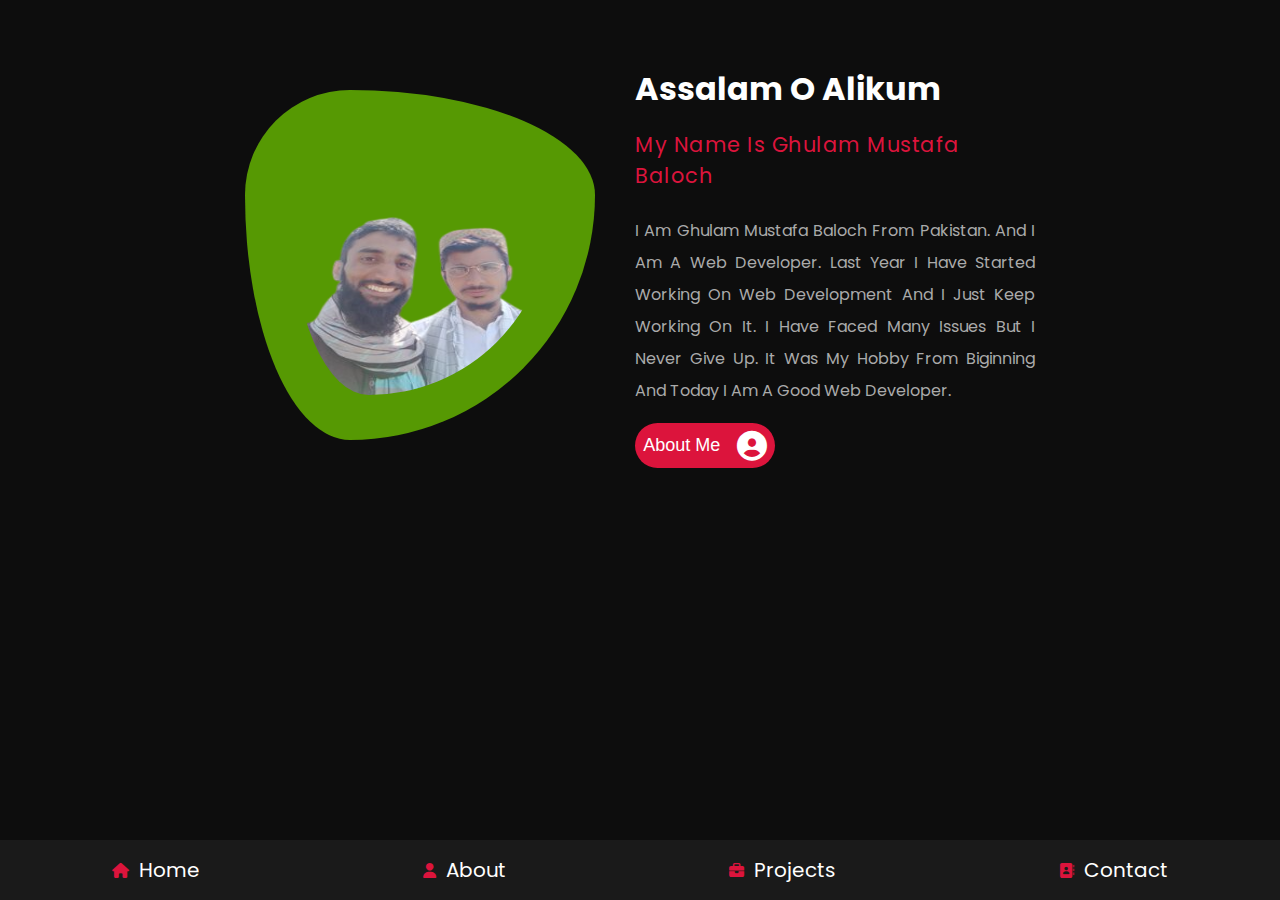
<file: index.html>
<!DOCTYPE html>
<html lang="en">
<head>
    <meta charset="UTF-8">
    <meta http-equiv="X-UA-Compatible" content="IE=edge">
    <meta name="viewport" content="width=device-width, initial-scale=1.0">
    <title>My Personel Portfolio</title>
    <link rel="stylesheet" href="style.css">
    <link rel="stylesheet" href="https://cdnjs.cloudflare.com/ajax/libs/font-awesome/6.4.0/css/all.min.css">
    <link rel="stylesheet" href="responsive.css">
</head>
<body>
    <nav class="nav_links">
        <li><a href="index.html"><i class="fas fa-home"></i> <span>Home</span></a></li>
        <li><a href="About.html"><i class="fa-solid fa-user"></i> <span>About</span></a></li>
        <li><a href="service.html"><i class="fas fa-briefcase"></i> <span>Projects</span></a></li>
        <li><a href=""><i class="fas fa-address-book"></i> <span>Contact</span></a></li>
    </nav>
    <div include-html = "footer.html" id="footer_file"></div>
    <section class="hero_section">
        <div class="hero_section_img">
            <img src="GMBaloch_and_Usama_Noon.png" alt="">
        </div>
        <div class="hero_section_content">
            <h1>Assalam O Alikum</h1>
            <h3>My Name is Ghulam Mustafa Baloch</h3>
            <p>
                I am Ghulam Mustafa Baloch From Pakistan. And I am a Web developer. Last year I have Started working on Web development And I just keep working on it. I have faced many issues but I never give up. It was my hobby from biginning and today I am a Good web developer.
            </p>
            <a href=""><button>about me <i class="fa-solid fa-circle-user"></i></button></a>
        </div>
    </section>
    <!-- <script src="jquery-3.6.0.min.js"></script>
    <script src="include-html.min.js"></script> -->
</body>
</html>
</file>
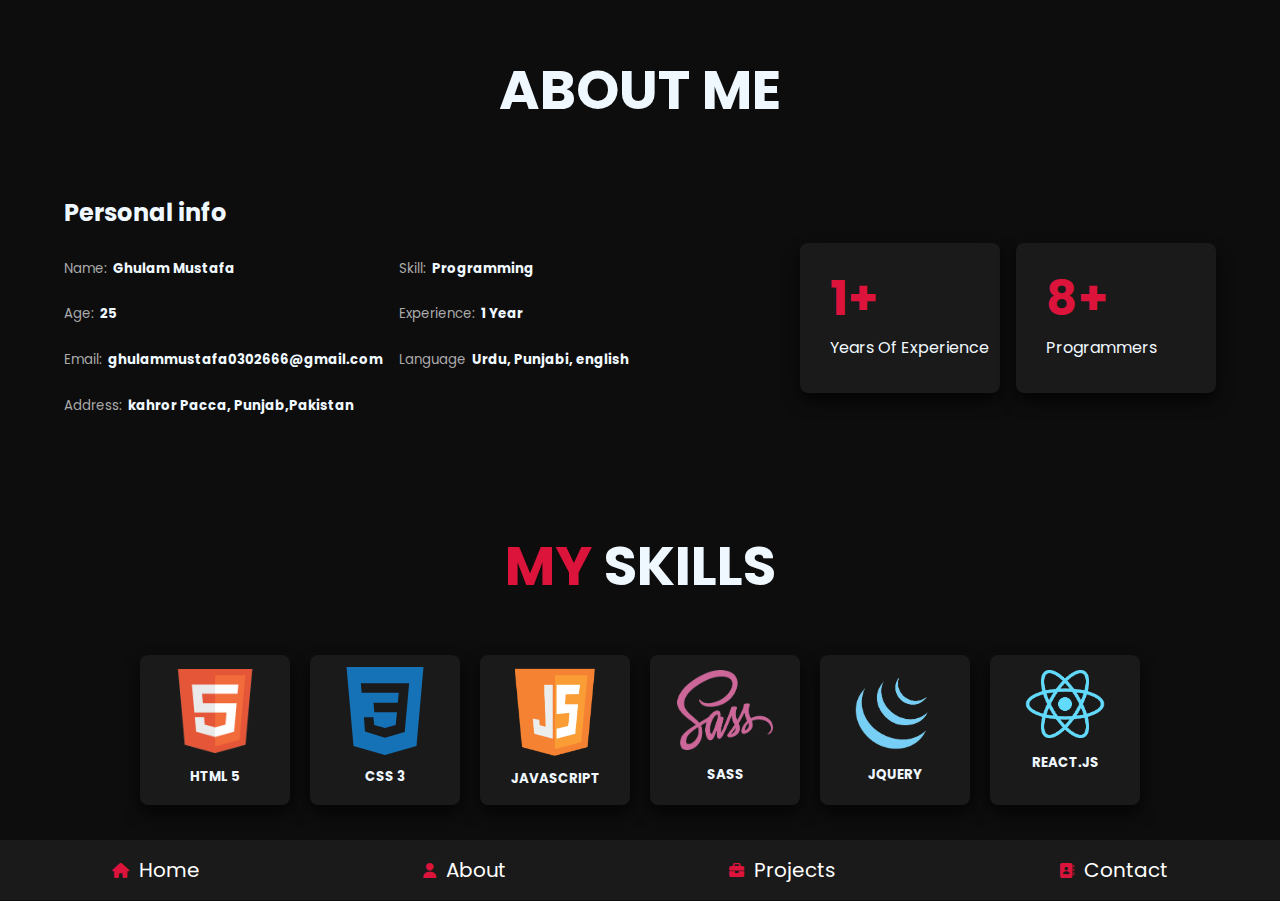
<file: About.html>
<!DOCTYPE html>
<html lang="en">
<head>
    <meta charset="UTF-8"> 
    <meta http-equiv="X-UA-Compatible" content="IE=edge">
    <meta name="viewport" content="width=device-width, initial-scale=1.0">
    <link rel="stylesheet" href="About.css">
    <link rel="stylesheet" href="responsive.css">
    <link rel="stylesheet" href="https://cdnjs.cloudflare.com/ajax/libs/font-awesome/6.4.0/css/all.min.css">
    <title>About Me</title>
</head>
<body>
    <nav class="nav_links">
        <li><a href="index.html"><i class="fas fa-home"></i> <span>Home</span></a></li>
        <li><a href="About.html"><i class="fa-solid fa-user"></i> <span>About</span></a></li>
        <li><a href="service.html"><i class="fas fa-briefcase"></i> <span>Projects</span></a></li>
        <li><a href=""><i class="fas fa-address-book"></i> <span>Contact</span></a></li>
    </nav>
    <section class="about_me_container">
        <h1>About Me </h1>
        <div class="informition">
            <div class="persnal_info">
                <h2>Personal info</h2>
                <div class="name_age_and_email_box_container">
                    <div class="box">
                        <h5><span>Name:</span>Ghulam Mustafa</h5>
                        <h5><span>Age:</span>25</h5>
                        <h5 style="text-transform: lowercase;"><span>Email:</span>ghulammustafa0302666@gmail.com</h5>
                        <h5><span>Address:</span>kahror Pacca, Punjab,Pakistan</h5>
                    </div>
                    <div class="box">
                        <h5><span>Skill:</span>Programming </h5>
                        <h5><span>experience:</span> 1 Year </h5>
                        <h5><span>language</span> Urdu, Punjabi, english </h5>
                    </div>
                </div>
            </div>
            <div class="experience_info">
                <div class="experience">
                    <h4>1+</h4>
                    <p>years of experience</p>
                </div>
                <div class="experience">
                    <h4>8+</h4>
                    <p>Programmers</p>
                </div>
            </div>
        </div>
    </section>
    <section class="my_skills">
        <h1><span>my</span> skills </h1>
        <div class="skills_container_box">
            <div class="skill_box">
                <img src="5352-html5_102567.png" alt="">
                <h5>HTML 5</h5>
            </div>
            <div class="skill_box">
                <img style="width: 5.5rem;" src="preview.svg" alt="">
                <h5>CSS 3</h5>
            </div>
            <div class="skill_box">
                <img style="width: 5rem;height: 5.5rem;margin: 13px 0;" src="icon-3.png" alt="">
                <h5>javascript</h5>
            </div>
            <div class="skill_box">
                <img style="width: 6rem;height: 5rem;margin: 15px 0;" src="Untitled-removebg-preview.png" alt="">
                <h5>sass</h5>
            </div>
            <div class="skill_box">
                <img style="height: 5rem; margin: 15px 0;" src="download-removebg-preview (1).png" alt="">
                <h5>jquery</h5>
            </div>
            <div class="skill_box">
                <img src="download__1_-removebg-preview.png" style="width: 5rem;height: 4.2rem;margin: 15px 0;" alt="">
                <h5>react.js</h5>
            </div>
        </div>
    </section>
    
    <div include-html = "footer.html" id="footer_file"></div>
    <!-- <script src="jquery-3.6.0.min.js"></script>
    <script src="include-html.min.js"></script> -->
</body>
</html>
</file>
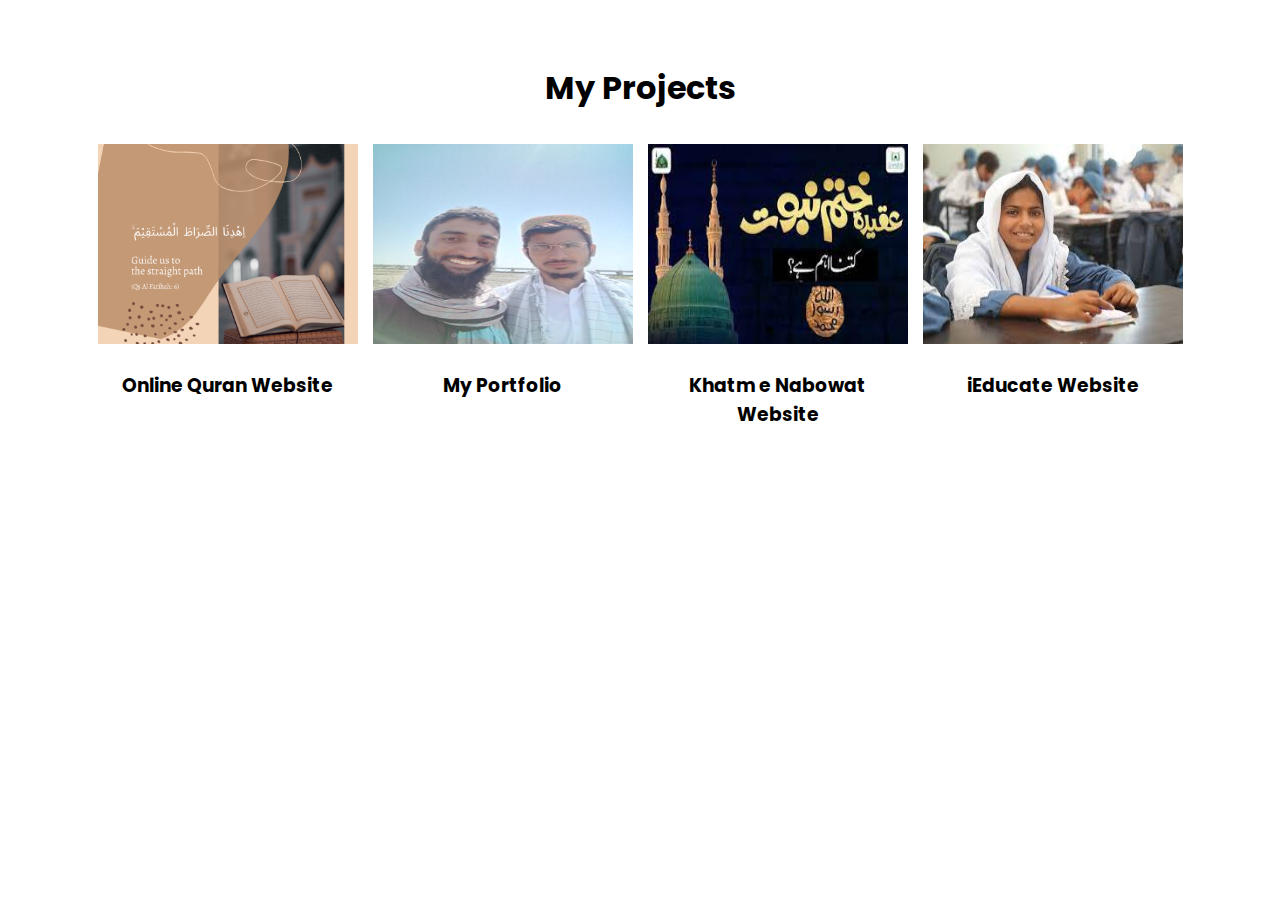
<file: service.html>
<!DOCTYPE html>
<html lang="en">
<head>
    <meta charset="UTF-8">
    <meta http-equiv="X-UA-Compatible" content="IE=edge">
    <meta name="viewport" content="width=device-width, initial-scale=1.0">
    <title>Document</title>
    <link rel="stylesheet" href="service.css">
</head>
<body>
    <section class="my_project">
        <h1>My Projects</h1>
        <div class="project_container">
            <a href="https://ghulammustafabloch.github.io/newApp/">
                <div class="project_contaier_box">
                    <img src="50.png" alt="">
                    <h3>Online Quran Website</h3>
                </div>
            </a>
            <a href="https://stirring-brioche-7e58b6.netlify.app/">
                <div class="project_contaier_box">
                    <img src="1000068255.jpg" alt="">
                    <h3>My Portfolio</h3>
                </div>
            </a>
            <a href="https://ghulammustafabloch.github.io/website/">
                <div class="project_contaier_box">
                    <img src="khatm_e_nabowat.jpeg" alt="">
                    <h3>Khatm e Nabowat Website</h3>
                </div>
            </a>
            <a href="https://ghulammustafabloch.github.io/iEducate/">
                <div class="project_contaier_box">
                    <img src="images4.jpeg" alt="">
                    <h3>iEducate Website</h3>
                </div>
            </a>
        </div>
    </section>
</body>
</html>
</file>
<file: style.css>
@import url("https://fonts.googleapis.com/css2?family=Poppins:ital,wght@0,100;0,200;0,300;0,400;0,500;0,600;0,700;0,800;0,900;1,100;1,200;1,300;1,400;1,500;1,700;1,800;1,900&family=Roboto:wght@100;300;400;500;700;900&display=swap");
* {
    margin: 0;
    padding: 0;
    box-sizing: border-box;
    text-decoration: none;
    outline: none;
    border: none;
    text-transform: capitalize;
}
body {
    background-color: #0d0d0d;
}
.hero_section {
    margin: 0;
    display: flex;
    justify-content: center;
    align-items: center;
    gap: 40px;
    height: 530px;
}
.hero_section_content {
    width: 400px;
    height: 400px;
}
.hero_section_img {
}
.hero_section_img {
    background-color: rgba(114, 207, 0, 0.725);
    width: 350px;
    height: 350px;
    display: flex;
    justify-content: center;
    align-items: center;
    border-radius: 30% 70% 70% 30% / 30% 30% 70% 70%;
}
.hero_section_img img {
    height: 259px;
    width: 259px;
    border-radius: 30% 70% 70% 30% / 30% 30% 70% 70%;
}
.hero_section_content {
    color: aliceblue;
    font-family: "Poppins", sans-serif;
}
.hero_section_content h1 {
    color: #fff;
    font-size: 2rem;
    padding-bottom: 0.5rem;
}
.hero_section_content h3 {
    font-size: 1.3rem;
    letter-spacing: 0.5px;
    font-weight: normal;
    color: crimson;
    padding: 0.5rem 0;
}
.hero_section_content p {
    color: #aaa;
    padding: 1rem 0;
    line-height: 2;
    text-align: justify;
}
.hero_section_content a button {
    width: 140px;
    height: 45px;
    background-color: crimson;
    display: flex;
    justify-content: space-around;
    align-items: center;
    /* padding: 0 10px; */
    border-radius: 30px;
    cursor: pointer;
    color: #fff;
    font-size: 18px;
}
.hero_section_content a button i {
    font-size: 30px;
}
.hero_section_content a button:hover {
    width: 155px;
    transition: all 0.3s ease-in;
}
.nav_links {
    height: 60px;
    background: #1a1a1a;
    position: fixed;
    bottom: 0;
    left: 0;
    right: 0;
    z-index: 1000;
    display: flex;
    justify-content: space-around;
    align-items: center;
}
.nav_links li {
    list-style: none;
}
.nav_links li a {
    text-decoration: none;
    color: #fff;
    display: flex;
    align-items: center;
    gap: 10px;
    font-family: "Poppins", sans-serif;
    font-size: 20px;
}
.nav_links li a i {
    color: crimson;
    font-size: 15px;
}
</file>
<file: responsive.css>
@media screen and (max-width:740px) {
    .hero_section{
        flex-direction: column;
        height: 900px;
    }
    .nav_links li a span{
        display: none;
    }
    .nav_links li a i{
        font-size: 25px;
    }
    .hero_section_img{
        margin-top: 30px;
    }
    .hero_section_content{
        padding:0 30px;
        height: 510px;

    }
    .hero_section_content h1{
        text-align: center;
    }
    .hero_section_content h3{
        /* padding: 0 0 0 10px; */
text-align: center;
    }
    .hero_section_content p{
        /* padding: 0 25px; */
    }
}
@media screen and (max-width:380px) {
    .hero_section_img, .hero_section_content{
        width: 300px;
        height: 300px;
    }
    .hero_section_img img{
        width: 259px;
        height: 259px;
    }
    .hero_section{
        height: 740px;
        margin:50px 0;
        justify-content: start;
    }
    .hero_section_content{
        margin: 0;
        align-items: start;
    }
    .hero_section_content h1{
        font-size: 1.5rem;
    }
    .hero_section_content h3{
        font-size: 1rem;
    }
    .hero_section_content p{
        font-size: 12px;
    }
}
</file>
<file: About.css>
@import url("https://fonts.googleapis.com/css2?family=Poppins:ital,wght@0,100;0,200;0,300;0,400;0,500;0,600;0,700;0,800;0,900;1,100;1,200;1,300;1,400;1,500;1,700;1,800;1,900&family=Roboto:wght@100;300;400;500;700;900&display=swap");
* {
    margin: 0;
    padding: 0;
    box-sizing: border-box;
}
.skill_box h5,
.box h5,
.about_me_container > h1,
.my_skills > h1,
.box h5,
.name_age_and_email_box_container,
.informition,
.experience_info {
    font-family: "Poppins", sans-serif;
}
body {
    background: #0d0d0d;
    color: aliceblue;
}
.about_me_container {
    margin: 3rem 4rem;
}
.about_me_container > h1,
.my_skills > h1 {
    text-align: center;
    text-transform: uppercase;
    font-size: 55px;
}
.informition {
    margin-top: 4rem;
    justify-content: space-between;
}
.box h5,
.name_age_and_email_box_container,
.informition,
.experience_info,
.skills_container_box,
.skill_box,
.experience {
    display: flex;
    flex-wrap: wrap;
}
.name_age_and_email_box_container,
.experience_info {
    gap: 1rem;
}
.persnal_info h2 {
    padding-bottom: 1rem;
}
.box h5 {
    gap: 6px;
}
.box h5 {
    padding: 0.8rem 0;
}
.box h5 span {
    color: #aaa;
    font-weight: lighter;
    text-transform: capitalize;
}
.experience_info {
    margin-top: 3rem;
}
.experience {
    width: 200px;
    flex-direction: column;
    padding-left: 30px;
    box-shadow: 0 0.5rem 1rem rgba(0, 0, 0, 0.7);
    padding-top: 20px;
    border-radius: 0.5rem;
    background: #1a1a1a;
    height: 150px;
    text-transform: capitalize;
}
.experience h4 {
    font-size: 3rem;
    color: crimson;
}
.my_skills {
    margin: 6rem 1rem;
}
.skill_box {
    flex-direction: column;
    align-items: center;
    width: 150px;
    height: 150px;
    box-shadow: 0 0.5rem 1rem rgba(0, 0, 0, 0.7);
    border-radius: 0.5rem;
    background: #1a1a1a;
}
.skill_box h5{
    text-transform: uppercase;
}
.skill_box img {
    height: 7rem;
}
.my_skills > h1 span {
    color: crimson;
}
.skills_container_box{
    margin-top: 3rem;
    gap: 20px;
    justify-content: center;
    flex-wrap: wrap;
}
.skill_box:hover{
    background-color: aliceblue;
    color: gray;
}
.nav_links {
    height: 60px;
    background: #1a1a1a;
    position: fixed;
    bottom: 0;
    left: 0;
    right: 0;
    z-index: 1000;
    display: flex;
    justify-content: space-around;
    align-items: center;
}
.nav_links li {
    list-style: none;
}
.nav_links li a {
    text-decoration: none;
    color: #fff;
    display: flex;
    align-items: center;
    gap: 10px;
    font-family: "Poppins", sans-serif;
    font-size: 20px;
}
.nav_links li a i {
    color: crimson;
    font-size: 15px;
}
</file>
<file: service.css>
@import url("https://fonts.googleapis.com/css2?family=Poppins:ital,wght@0,100;0,200;0,300;0,400;0,500;0,600;0,700;0,800;0,900;1,100;1,200;1,300;1,400;1,500;1,700;1,800;1,900&family=Roboto:wght@100;300;400;500;700;900&display=swap");
*{
    margin: 0;padding: 0;
    box-sizing: border-box;
    font-family: "Poppins", sans-serif;
}
a{
    text-decoration: none;
}
.my_project{
    padding: 4rem;
}
.my_project h1{
    text-align: center;
}
.project_container{
    display: flex;
    justify-content: center;
    gap: 15px;
    margin-top: 2rem;
}
.project_container a{
    color: #000;
}
.project_container h3{
    text-align: center;
    padding: 20px 0;
}
/* .project_contaier_box{
    background-color: blue;
} */
.project_contaier_box, .project_contaier_box img{
    width: 260px;
}
.project_contaier_box img{
    height: 200px;
}
</file>
